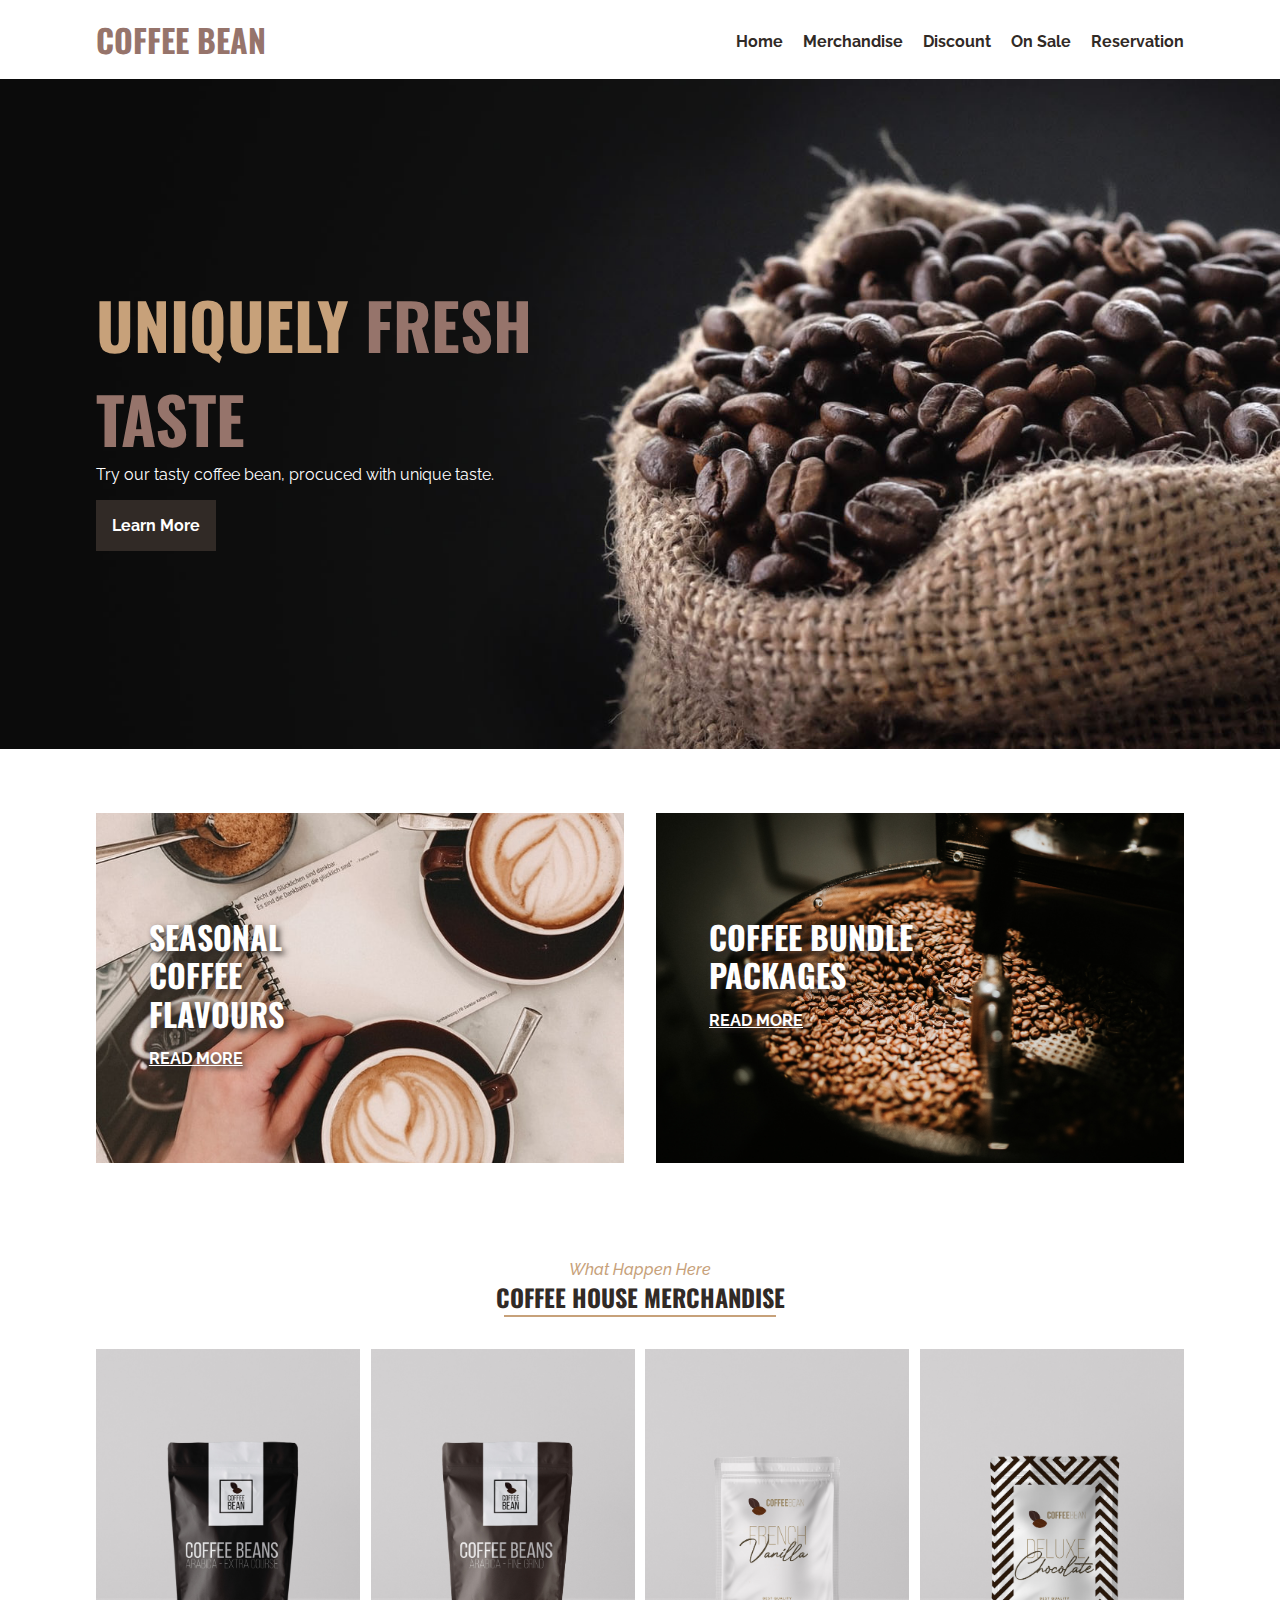
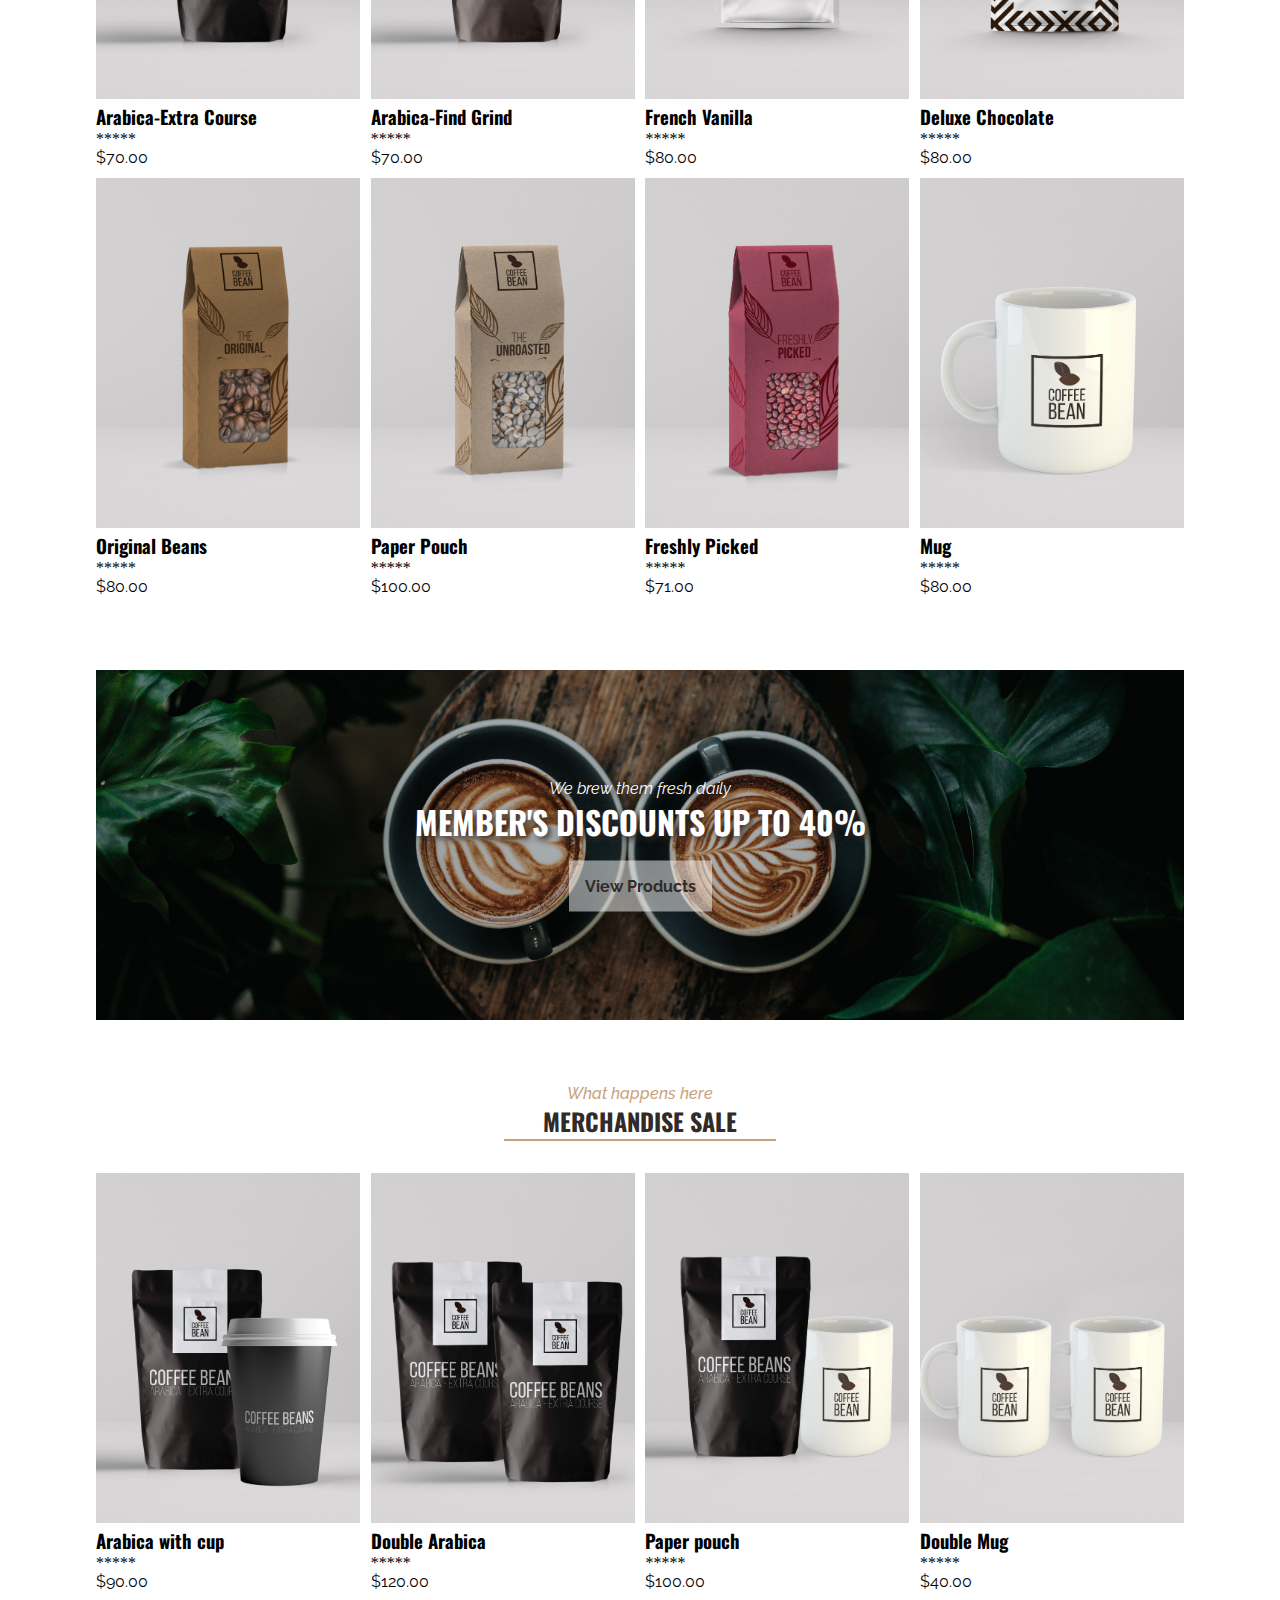
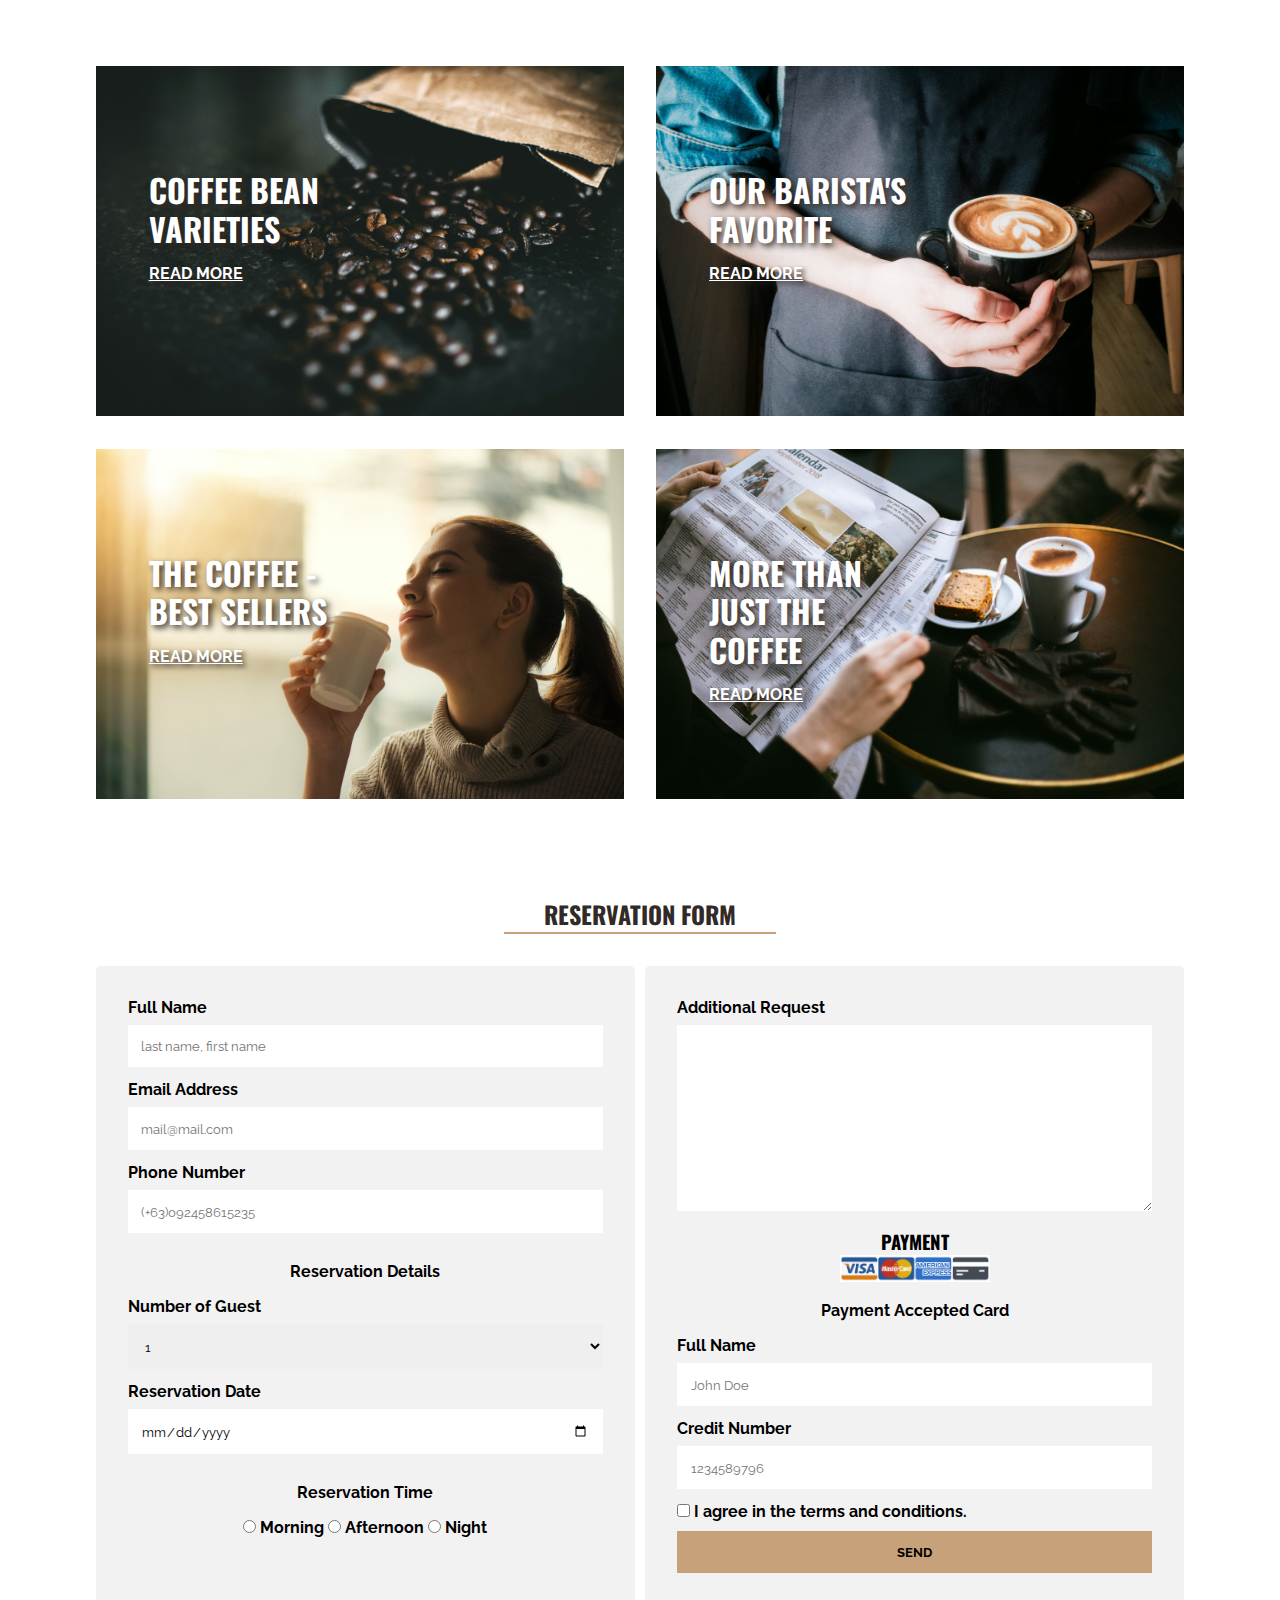
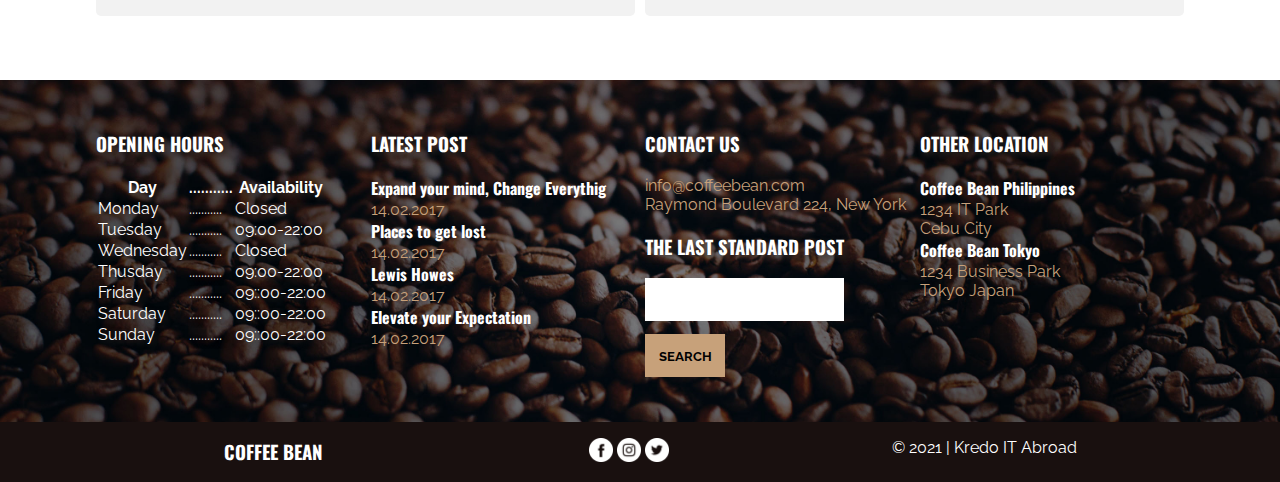
<file: index.html>
<!DOCTYPE html>
<html lang="en">
<head>
    <meta charset="UTF-8">
    <meta name="viewport" content="width=device-width, initial-scale=1.0">
    <title>Coffee Bean</title>
    <link rel="stylesheet" href="assets/css/style.css">
</head>
<body>

    <div class="wrapper">

        <!-- (1) Header Area -->
         <div class="nav" id="nav">
            <h1><a href="#">Coffee Bean</a></h1>
            <ul>
                <li><a href="#nav">Home</a></li>
                <li><a href="#merch">Merchandise</a></li>
                <li><a href="#discount">Discount</a></li>
                <li><a href="#merch-sale">On Sale</a></li>
                <li><a href="#reservation">Reservation</a></li>
            </ul>
         </div><!--End of Header-->

         <!-- (2) Banner Area -->
          <div class="banner" id="banner">
            <div class="banner-text">
                <h2>Uniquely <span>Fresh Taste</span></h2>
                <p>Try our tasty coffee bean, procuced with unique taste.</p>
                <a href="#">Learn More</a>
            </div>
          </div>

          <!-- (3) Ads Area -->
           <div class="ads" id="ads">
                <div class="ads-items ads-item1">
                    <div class="ads-text">
                    <h3>Seasonal Coffee Flavours</h3>
                    <a href="#">Read More</a>
                    </div>
                </div>
                <div class="ads-items ads-item2">
                    <div class="ads-text">
                    <h3>Coffee Bundle Packages</h3>
                    <a href="#">Read More</a>
                    </div>
                </div>
           </div>

           <!-- (4) Merchandise Area -->
           <div class="merch" id="merch">
             <div class="section-header">
                <span>What Happen Here</span>
                <h2>Coffee House Merchandise</h2>
                <hr>
             </div>
             <div class="merch-gallery">
                <div class="merch-items">
                    <img src="assets/images/merch-img1.jpg" alt="">
                    <h3>Arabica-Extra Course</h3>
                    <span>*****</span>
                    <p>$70.00</p>
                </div>
                <div class="merch-items">
                    <img src="assets/images/merch-img2.jpg" alt="">
                    <h3>Arabica-Find Grind</h3>
                    <span>*****</span>
                    <p>$70.00</p>
                </div>
                <div class="merch-items">
                    <img src="assets/images/merch-img3.jpg" alt="">
                    <h3>French Vanilla</h3>
                    <span>*****</span>
                    <p>$80.00</p>
                </div>
                <div class="merch-items">
                    <img src="assets/images/merch-img4.jpg" alt="">
                    <h3>Deluxe Chocolate</h3>
                    <span>*****</span>
                    <p>$80.00</p>
                </div>
                <div class="merch-items">
                    <img src="assets/images/merch-img5.jpg" alt="">
                    <h3>Original Beans</h3>
                    <span>*****</span>
                    <p>$80.00</p>
                </div>
                <div class="merch-items">
                    <img src="assets/images/merch-img6.jpg" alt="">
                    <h3>Paper Pouch</h3>
                    <span>*****</span>
                    <p>$100.00</p>
                </div>
                <div class="merch-items">
                    <img src="assets/images/merch-img7.jpg" alt="">
                    <h3>Freshly Picked</h3>
                    <span>*****</span>
                    <p>$71.00</p>
                </div>
                <div class="merch-items">
                    <img src="assets/images/merch-img8.jpg" alt="">
                    <h3>Mug</h3>
                    <span>*****</span>
                    <p>$80.00</p>
                </div>
             </div>
           </div><!--End of Merch-->

           <!-- (5) Discount Area-->
        <div class="discount" id="discount">
            <div class="discount-text">
                <span>We brew them fresh daily</span>
                <h2>Member's Discounts up to 40%</h2>
                <a href="#">View Products</a>
            </div>
         </div>
         <!-- (6) Merchandise Sale area -->
        <div class="merch" id="merch-sale">
            <div class="section-header">
                <span>What happens here</span>
                <h2>Merchandise Sale</h2>
                <hr>
            </div>
            <div class="merch-gallery">
                <div class="merch-items">
                    <img src="assets/images/merch-img9.jpg" alt="">
                    <h3>Arabica with cup</h3>
                    <span>*****</span>
                    <p>$90.00</p>
                </div>
                <div class="merch-items">
                    <img src="assets/images/merch-img10.jpg" alt="">
                    <h3>Double Arabica</h3>
                    <span>*****</span>
                    <p>$120.00</p>  
                    
                </div>
                <div class="merch-items">
                    <img src="assets/images/merch-img11.jpg">
                    <h3>Paper pouch</h3>
                    <span>*****</span>
                    <p>$100.00</p>  
                </div>
                <div class="merch-items">
                    <img src="assets/images/merch-img12.jpg" alt="">
                    <h3>Double Mug</h3>
                    <span>*****</span>
                    <p>$40.00</p>
                </div>            
            </div>
        </div>
        <!-- (7) Ads area -->
        <div class="ads" id="ads2">
            <div class="ads-items ads-item3">
                <div class="ads-text">
                    <h3>Coffee Bean Varieties</h3>
                    <a href="#">Read More</a>
                </div>
            </div>
            <div class="ads-items ads-item4">
                <div class="ads-text">
                    <h3>Our Barista's Favorite</h3>
                    <a href="#">Read More</a>
                </div>
            </div>
            <div class="ads-items ads-item5">
                <div class="ads-text">
                    <h3>The Coffee - Best Sellers</h3>
                    <a href="#">Read More</a>
                </div>
            </div>
            <div class="ads-items ads-item6">
                <div class="ads-text">
                    <h3>More than just the coffee</h3>
                    <a href="#">Read More</a>
                </div>             
            </div>
        </div>

 <!-- (8) Reservation -->
 <div class="reservation" id="reservation">
    <div class="section-header">
        <h2> Reservation Form</h2>
        <hr> 
    </div>
     <form action="" method="#">
      <div class="form-group">
        <label for="full-name">Full Name</label>
        <input type="text" name="fullname" id="full-name" placeholder="last name, first name" required>
        <label for="email">Email Address</label>
        <input type="email" name="email" id="email" placeholder="mail@mail.com" required>
        <label for="phone">Phone Number</label>
        <input type="tel" name="phone" id="phone" placeholder="(+63)092458615235"required>
        <p>Reservation Details</p>
        <label for="guest_num">Number of Guest</label>
        <select name="guest-num" id="guest-num" required>
            <option value="1person">1</option>
            <option value="2person">2</option>
            <option value="3person">3</option>
            <option value="4person">4</option>
            <option value="morethan4">More Than 4</option>
        </select>
        <label for="res-date">Reservation Date</label>
        <input type="date" name="date" id="res-date" required>
        <p>Reservation Time</p>
        <div class="res-time">
            <input type="radio" name="time" id="am"required>
            <label for="am">Morning</label>
            <input type="radio" name="time" id="pm"required>
            <label for="pm">Afternoon</label>
            <input type="radio" name="time" id="night"required>
            <label for="night">Night</label>
        </div>
      </div>
      <div class="form-group">
        <label for="request">Additional Request</label>
        <textarea name="request" id="request" cols="30" rows="10"></textarea>
        <h3>Payment</h3>
        <p>Payment Accepted Card</p>
        <label for="name-card">Full Name</label>
        <input type="text" name="name_card" id="name-card" placeholder="John Doe" required>
        <label for="cc-num">Credit Number</label>
        <input type="number" name="cc_num" id="cc-num" placeholder="1234589796" required>
        <div class="res-agreement">
            <input type="checkbox" id="agree" name="agree">
            <label for="agree">I agree in the terms and conditions.</label>
        </div>
        <input type="submit" name="submit" value="send">
      </div>
    </form>
 </div>

 <!-- (9) Footer Area-->
  <div class="footer">
    <div class="footer-contents">
        <div class="footer-widgets">
            <h3>Opening Hours</h3>
            <table>
                <tr>
                    <th>Day</th>
                    <th>...........</th>
                    <th>Availability</th>
                </tr>
                <tr>
                    <td>Monday</td>
                    <td>...........</td>
                    <td>Closed</td>
                </tr>
                <tr>
                    <td>Tuesday</td>
                    <td>...........</td>
                    <td>09:00-22:00</td>
                </tr>

                <tr>
                    <td>Wednesday</td>
                    <td>...........</td>
                    <td>Closed</td>
                </tr>
                <tr>
                    <td>Thusday</td>
                    <td>...........</td>
                    <td>09:00-22:00</td>
                </tr>
                <tr>
                    <td>Friday</td>
                    <td>...........</td>
                    <td>09::00-22:00</td>
                </tr>
                <tr>
                    <td>Saturday</td>
                    <td>...........</td>
                    <td>09::00-22:00</td>
                </tr>
                <tr>
                    <td>Sunday</td>
                    <td>...........</td>
                    <td>09::00-22:00</td>
                </tr>
            </table>
        </div>
        <div class="footer-widgets">
        <h3>Latest Post</h3>

        <h4>Expand your mind, Change Everythig</h4>
        <p>14.02.2017</p>

        <h4>Places to get lost</h4>
        <p>14.02.2017</p>

        <h4>Lewis Howes</h4>
        <p>14.02.2017</p>

        <h4>Elevate your Expectation</h4>
        <p>14.02.2017</p>
        </div>
        <div class="footer-widgets">
            <h3>Contact Us</h3>
            <p>info@coffeebean.com</p>
            <p>Raymond Boulevard 224, New York</p>

            <h3>The Last Standard Post</h3>
            <form action="#" method="#" class="footer-form">
                <input type="search" name="search">
                <input type="submit" value="search">
            </form>
        </div>
        <div class="footer-widgets">
            <h3>Other Location</h3>

            <h4>Coffee Bean Philippines</h4>
            <p>1234 IT Park</p>
            <p>Cebu City</p>

            <h4> Coffee Bean Tokyo</h4>
            <p>1234 Business Park</p>
            <p>Tokyo Japan</p>
        </div>
    </div>
  </div>
  <div class="footer-social">
    <div class="social-widget">
        <h3>Coffee Bean</h3>
    </div>
    <div class="social-widget">
        <a href="https://www.facebook.com" target="_blank"><img src="assets/images/icon-fb.png" alt="facebook icon"></a>
        <a href="https://www.instagram.com" target="_blank"><img src="assets/images/icon-ig.png" alt="instagram icon"></a>
        <a href="https://www.twitter.com"target="_blank"><img src="assets/images/icon-tw.png" alt="twitter icon"></a>
    </div>
    <div class="social-widget">
        <p>&copy; 2021 | Kredo IT Abroad</p>  
    </div>
  </div>
</file>
<file: assets/css/style.css>
@import url('https://fonts.googleapis.com/css2?family=Oswald:wght@400;500;600&family=Raleway:wght@400;500;700&display=swap');

* {
    margin: 0;
    padding: 0;
    box-sizing: border-box;
    outline: none;
    border: none;
}

h1,
h2,
h3,
h4,
h5,
h6 {
    font-family: 'Oswald', sans-serif;
}

p {
    font-family: 'Raleway', sans-serif;
}

.wrapper {
    width: 100%;
    margin: auto;
}

/* (1) Header area */

.nav {
    overflow: auto;
    width: 85%;
    margin: 1em auto;
}

.nav h1 {
    text-transform: uppercase;
    width: 50%;
    float: left;
    
}

.nav h1 a{
    font-family: 'Oswald', sans-serif;
    color: #96746b; 
    text-decoration: none;
}

.nav ul {
    width: 50%;
    float: left;
    text-align: right;
    padding-top: 1em;
}

.nav ul li {
    display: inline-block;
    margin-left: 1em;
}

.nav ul a {
    font-family: 'Raleway', sans-serif;
    font-weight: 700;
    color: #312a26;
    text-decoration: none;
}

/* (2) Banner area */
.banner {
    background-image: url('../images/banner-bg.jpg');
    background-size: cover;
    background-position: center;
    position: relative;
    width: 100%;
    height: 670px;
}

.banner-text {
    position: absolute;
    top: 50%;
    left: 7.5%;
    transform: translateY(-50%);
    width: 45%;
}

.banner-text h2 {
    color: #c7a17a;
    font-size: 4em;
    text-transform: uppercase;
}

/* please add this <span> for words "fresh taste" in HTML */
.banner-text h2 span {
    color: #96746b;
}

.banner-text p {
    color: #fff;
}

.banner a {
    text-decoration: none;
    display: inline-block;
    padding: 1em;
    background-color: #312a26;
    color: #fff;
    font-family: 'Raleway', sans-serif;
    font-weight: 700;
    margin-top: 1em;
}

/* (3) Ads area */

.ads {
    width: 85%;
    margin: 4em auto;
    overflow: auto;
}

.ads-items {
    width: 48.5%;
    float: left;
    height: 350px;
    background-size: cover;
    background-position: center;
    position: relative;
    margin-bottom: 3%;
}

/* add class name to <div class="ads-items ads-item#"> in HTML --> to add different images*/
.ads-item1 {
    margin-right: 3%;
    background-image: url('../images/ads-img1.jpg');
}

.ads-item2 {
    background-image: url('../images/ads-img2.jpg');
}

.ads-text {
    position: absolute;
    top: 30%;
    left: 10%;
    transform: translateY(-50%,);
    width: 40%;
}

.ads-text h3 {
    text-transform: uppercase;
    font-size: 2em;
    color: #fff;
    line-height: 1.2em;
    text-shadow: 3px 3px 6px #312a26;
}

.ads-text a {
    display: block;
    font-family: 'Raleway', sans-serif;
    font-weight: 700;
    color: #fff;
    text-transform: uppercase;
    margin-top: 1em;
    text-shadow: 3px 3px 5px #312a26;
}

/* (4) Merchandise area */
.merch {
    width: 85%;
    margin: 4em auto;
}

.section-header {
    text-align: center;
}

.section-header span {
    font-family: 'Raleway', sans-serif;
    font-weight: 500;
    font-style: italic;
    color: #c7a17a;
}

.section-header h2 {
    text-transform: uppercase;
    color: #312a26;
}

.section-header hr {
    background-color: #c7a17a;
    height: 2px;
    width: 25%;
    margin: auto;
}

.merch-gallery {
    margin-top: 2em;
    overflow: auto;
}

.merch-items {
    width: 24.25%;
    float: left;
    margin-right: 1%;
    margin-bottom: 1%;
}

.merch-items:nth-child(4),
.merch-items:nth-child(8){
    margin-right: 0;
}

.merch-items img {
    width: 100%;
    height: 350px;
    object-fit: cover;
}
.discount{
    width:85%;
    margin:4em auto;
    background-image: url(../images/discount-img.jpg);
    background-size: cover;
    background-position: center;
    height:350px;
    position: relative;
}
.discount-text{
text-align: center;
width:50%;
position: absolute;
top:50%;
left:50%;
transform: translate(-50%,-50%);
}
.discount-text span{
font-family: 'Raleway', sans-serif;
color:#fff;
font-style: italic;
text-shadow: 3px 3px 6px #312a26;
}
.discount-text h2{
    font-size: 2em;
    color:#fff;
    text-transform: uppercase;
    text-shadow: 3px 3px 6px #312a26;
}
.discount-text a{
    text-decoration: none;
    display: inline-block;
    padding:1em;
    background-color: rgba(255, 255, 255, .5);
    color:#312a26;
    font-family: 'Raleway', sans-serif;
    font-weight: 700;
    margin-top: 1em;
}

/* (7) Ads area */
/* add class name to <div class="ads-items ads-item#"> in HTML --> to add different images*/
.ads-item3 {
    margin-right: 3%;
    background-image: url('../images/ads-img3.jpg');
}

.ads-item4 {
    background-image: url('../images/ads-img4.jpg');
}

.ads-item5 {
    margin-right: 3%;
    background-image: url('../images/ads-img5.jpg');
}

.ads-item6 {
    background-image: url('../images/ads-img6.jpg');
}

/* (8) Reservation area */
.reservation {
    width: 85%;
    margin: 4em auto;
}

form {
    overflow: auto;
}

.form-group {
    margin-top: 2em;
    background-color: #f2f2f2;
    float: left;
    width: 49.5%;
    border-radius: 5px;
    padding: 2em;
    height: 650px;
}

.form-group:nth-child(1) {
    margin-right: 1%;
}

form input,
form label,
form select,
form textarea {
    display: inline-block;
    width: 100%;
    font-family: 'Raleway', sans-serif;
    padding: 1em;
    margin-bottom: 1em;
}

form label {
    font-weight: 700;
    padding: 0;
    margin-bottom: .5em;
}

.res-time {
    text-align: center;
}

.res-time * {
    width: auto;
}

form p {
    margin: 1em;
    text-align: center;
    font-weight: 700;
}

form h3 {
    /* margin: 1em; */
    text-align: center;
    text-transform: uppercase;
}

form h3::after {
    content: "";
    background-image: url('../images/reservation-cards.png');
    background-size: contain;
    background-repeat: no-repeat;
    display: block;
    width: 150px;
    height: 30px;
    margin: auto;
}

.res-agreement * {
    width: auto;
}

form input[type="submit"] {
    background-color: #c7a17a;
    font-weight: 700;
    text-transform: uppercase;
}

/* (9) Footer Area */
.footer {
    background-image: url('../images/footer-img.jpg');
    background-size: cover;
    background-position: center;
    padding-top: 2em;
    padding-bottom: 2em;
}

.footer-contents {
    width: 85%;
    margin: auto;
    overflow: auto;
}

.footer-widgets {
    width: 24.25%;
    float: left;
    margin-right: 1%;
}

.footer-widgets:nth-child(4) {
    margin-right: 0;
}

.footer-widgets h3 {
    color: #fff;
    text-transform: uppercase;
    text-shadow: 3px 3px 6px #312a26;
    margin-top: 1em;
    margin-bottom: 1em;
}

.footer-widgets h4 {
    color: #fff;
}

.footer-widgets p {
    color: #c7a17a;
}

.footer td, th {
    color: #fff;
    font-family: 'Raleway', sans-serif;
    text-shadow: 3px 3px 6px #312a26;
}

.footer-form * {
    width: auto;
}

.footer-social {
    color: #fff;
    background-color: #19100F;
    overflow: auto;
    padding: 1em 7.5%;
}

.social-widget {
    width: 32.66%;
    float: left;
    text-align: center;
}

.social-widget h3 {
    text-transform: uppercase;
}

.social-widget img {
    width: 1.5em;
}
</file>
